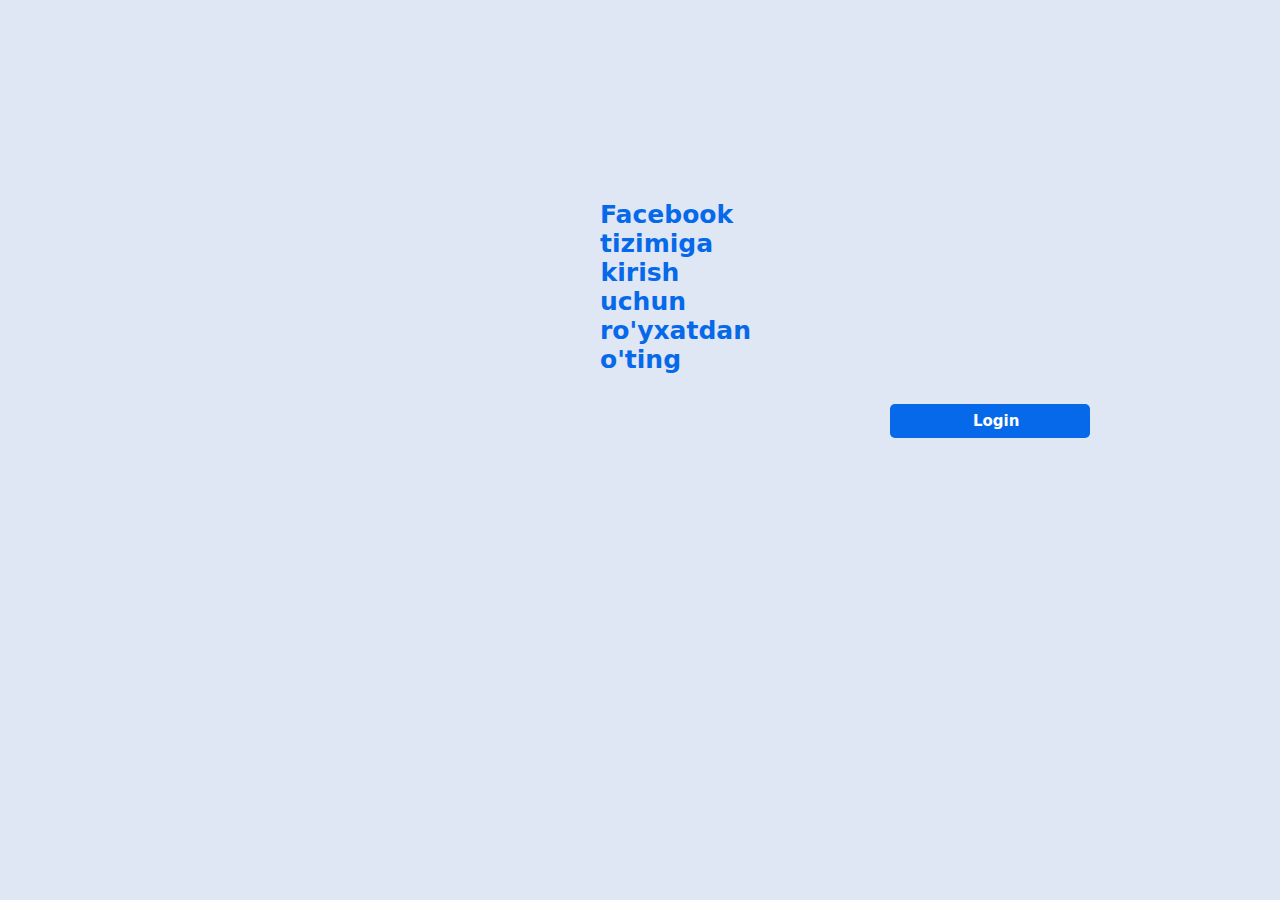
<file: index.html>
<!DOCTYPE html>
<html lang="en">
<head>
    <meta charset="UTF-8">
    <meta name="viewport" content="width=device-width, initial-scale=1.0">
    <title>Facebook - tizimga kiring yoki ro'yxatdan o'ting</title>
    <link rel="stylesheet" href="./css/style.css">
</head>
<body>
    <!--Authorization -->

    <div class="title">
        <h1>Facebook tizimiga kirish uchun ro'yxatdan o'ting</h1>
        <button class="button"><a href="./pages/login.html">Login</a></button>
    </div>
</body>
</html>
</file>
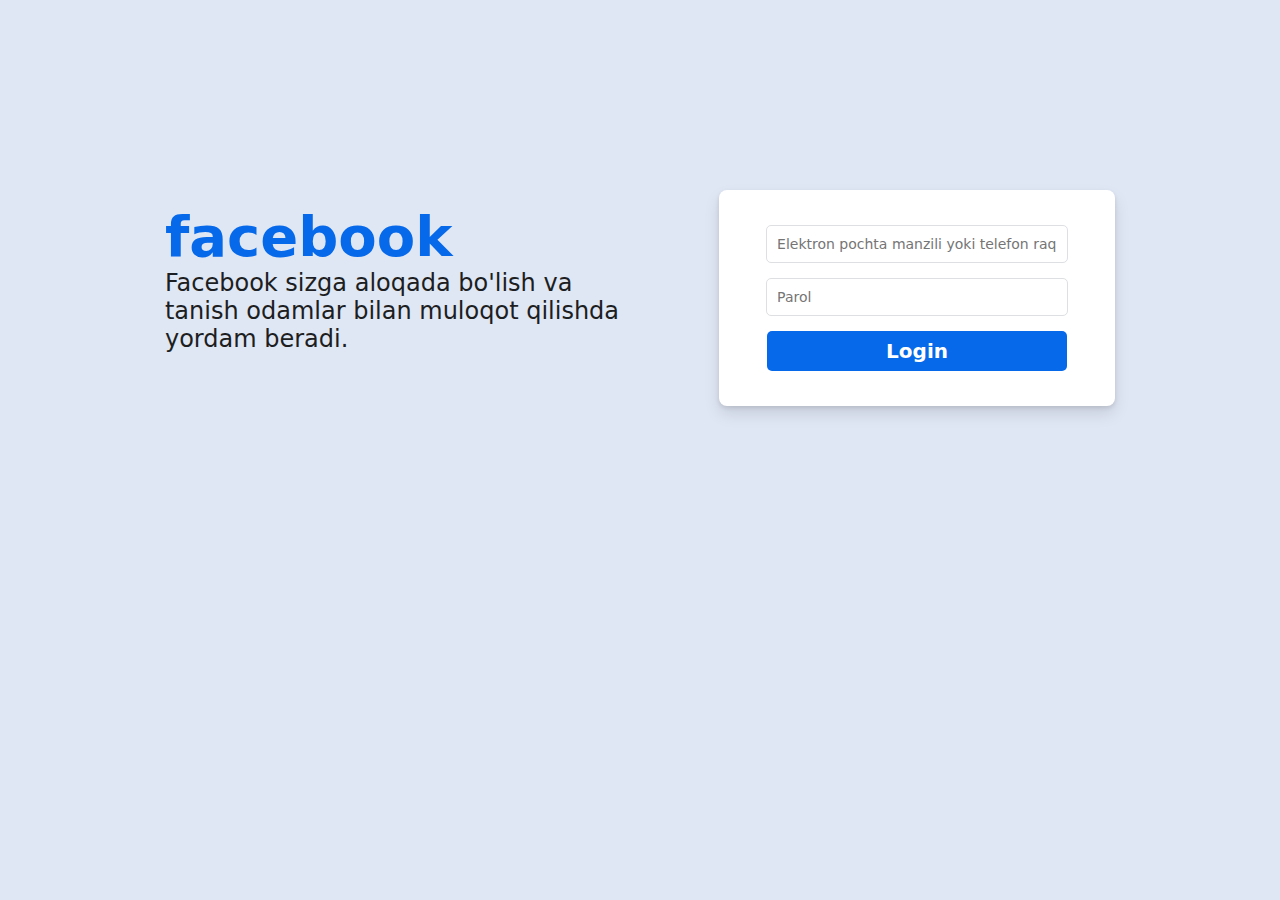
<file: pages/dashboard.html>
<!DOCTYPE html>
<html lang="en">
<head>
    <meta charset="UTF-8">
    <meta name="viewport" content="width=device-width, initial-scale=1.0">
    <title>Facebook - tizimga kiring yoki ro'yxatdan o'ting</title>
    <link rel="stylesheet" href="../css/style.css">
</head>
<body>
    
    <!-- dashboard -->
     <div class="title">
         <button class="logout-btn">Log out</button>
     </div>

    <script src="../script/dashboard.js"></script>
</body>
</html>
</file>
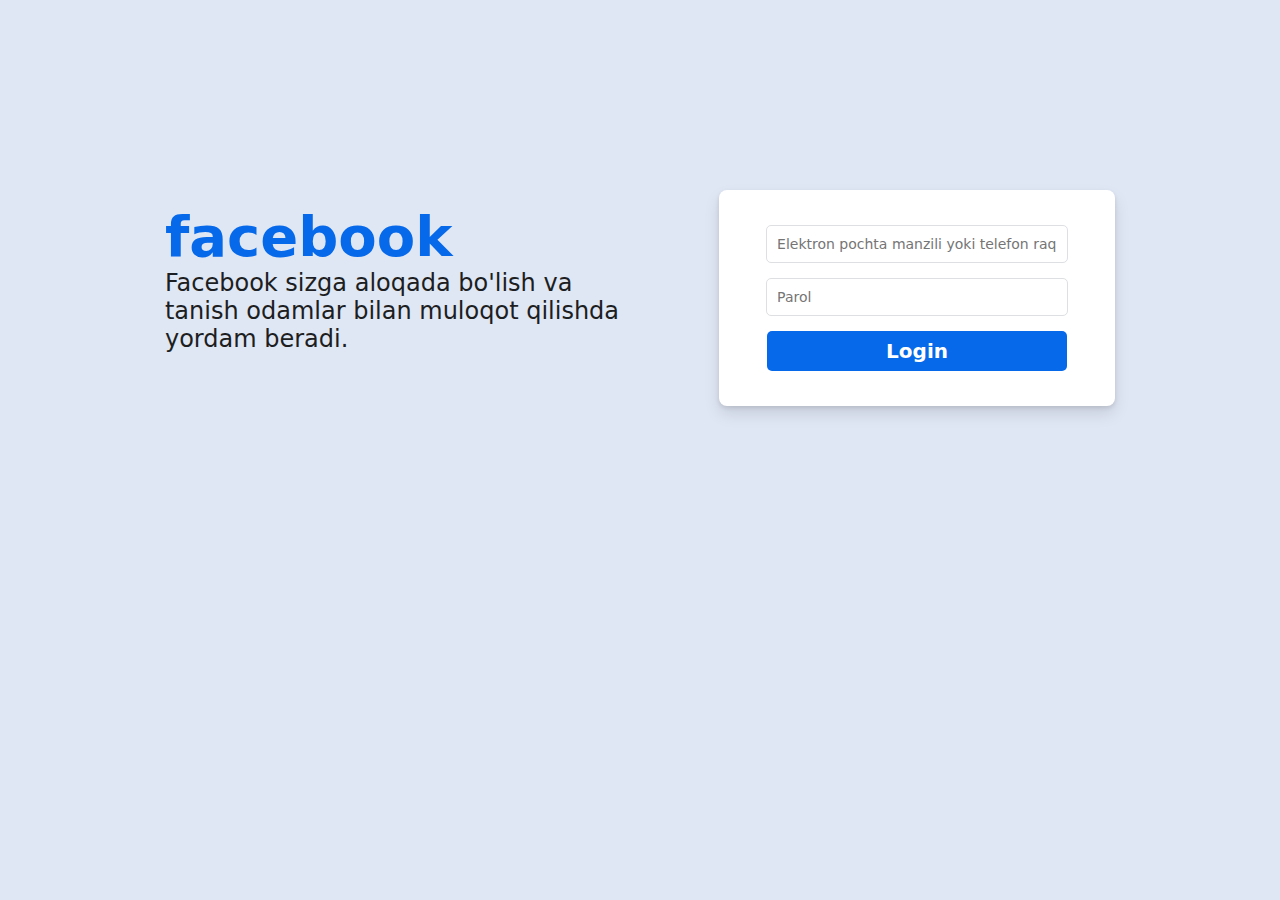
<file: pages/login.html>
<!DOCTYPE html>
<html lang="en">
<head>
    <meta charset="UTF-8">
    <meta name="viewport" content="width=device-width, initial-scale=1.0">
    <title>Facebook - tizimga kiring yoki ro'yxatdan o'ting</title>
    <link rel="stylesheet" href="../css/style.css">
</head>
<body>
    <!--Login -->
    <section class="hero">
        <div class="container">
            <div class="hero__wrapper">
                <div class="hero__text">
                    <h2>facebook</h2>
                    <h4>Facebook sizga aloqada bo'lish va <br> tanish odamlar bilan muloqot  qilishda <br> yordam beradi.</h4>
                </div>
                <div class="hero__topic">
                    <form class="form" action="">
                        <input class="input__text" type="text" placeholder="Elektron pochta manzili yoki telefon raqami">
                        <input class="input__password"  autocomplete="off" type="password" placeholder="Parol">
                        <button class="form__btn" >Login</button>
                    </form>

                </div>
            </div>
        </div>
    </section>

    <script src="../script/login.js"></script>
</body>
</html>
</file>
<file: css/style.css>
*{
    margin: 0;
    padding: 0;
    box-sizing: border-box;
    font-family: system-ui, -apple-system, BlinkMacSystemFont, 'Segoe UI', Roboto, Oxygen, Ubuntu, Cantarell, 'Open Sans', 'Helvetica Neue', sans-serif;
}
.container{
    max-width: 1280px;
    width: 100%;
    margin: 0 auto;
    padding: 0 16px;
}
img{
    max-width: 100%;
}
a{
    color: inherit;
    text-decoration: inherit;
}
li{
    list-style: none;
}
button, input{
    outline: none;
}
body{
    background: #dfe6f4;
}
.hero__wrapper{
    display: flex;
    gap: 100px;
    align-items: center;
    margin-top: 150px; 
    justify-content: center;

}
h2{
    font-size: 56px;
    font-weight: 700;
    color: #0669ea;
}
h4{
    font-size: 24px;
    font-weight: normal;
    color: #1c1e21;
}
a{
    font-size: 15px;
    margin-left: 75px;
}
.hero__topic{
    align-items: center;
    background-color: #fff;
    border: none;
    border-radius: 8px;
    box-shadow: 0px 2px 4px #0000001a, 0px 8px 16px #0000001a;
    box-sizing: border-box;
    margin: 40px 0 0;
    padding: 20px  28px;
    width: 396px;
}
input{
    width: 302px;
    display: flex;
    margin: auto;
    margin-top: 15px;
    margin-bottom: 15px;
    padding: 10px 10px;
    border-radius: 5px;
    font-size: 14px;
    border: 1px solid #dddfe2;
}
.form__btn,
.logout-btn{
    width: 300px;        
    padding: 8px;
    margin-left: 20px;
    margin-bottom: 15px;
    border: none;
    background: #0669ea;
    color: #fff;
    cursor: pointer;
    border-radius: 5px;
    font-size: 20px;
    font-weight: 600;
}
.form__btn:active,
.button:active,
.logout-btn:active{
    transform: scale(.96);
}
.button{
    display: flex;
    width: 200px;        
    padding: 8px;
    margin-left: 290px;
    margin-top: 30px;
    border: none;
    background: #0669ea;
    color: #fff;
    cursor: pointer;
    border-radius: 5px;
    font-size: 20px;
    font-weight: 600;
}
.title{
    padding: 200px 600px;
    justify-content: center;
    text-align: center;
}
h1{
    font-size: 25px;
    font-weight: 700;
    color: #0669ea;
}
</file>
